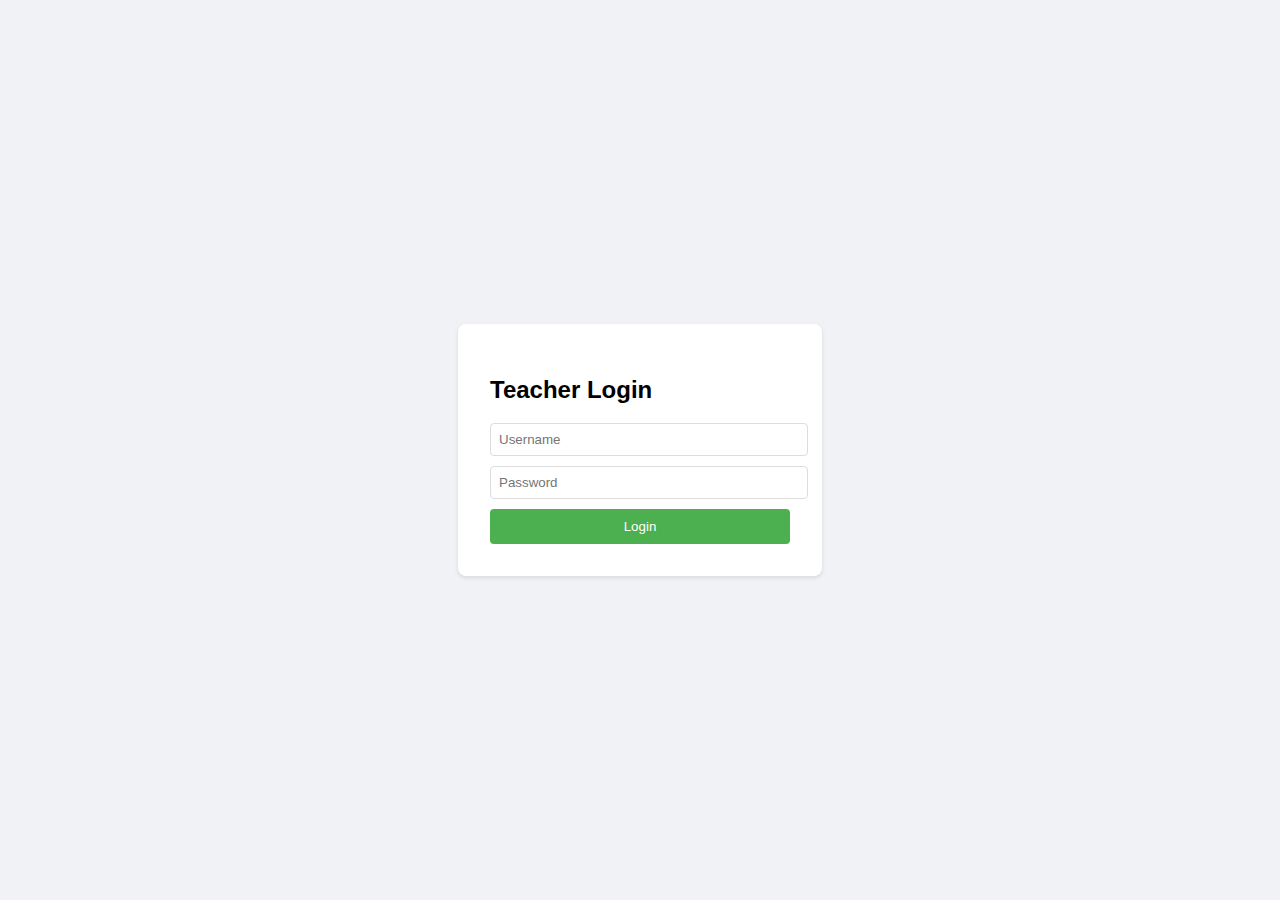
<file: SURVEY/index.html>
<!DOCTYPE html>
<html>

<head>
    <title>School Login System</title>
    <link href="style.css" rel="stylesheet" type="text/css" />
</head>

<body>
    <div id="loginContainer" class="login-container">
        <h2>Teacher Login</h2>
        <form id="loginForm" onsubmit="return login(event)">
            <input type="text" id="username" placeholder="Username" required>
            <input type="password" id="password" placeholder="Password" required>
            <button type="submit">Login</button>
        </form>
    </div>
    <div id="dashboardContainer" class="container" style="display: none;">
        <div class="header">
            <h1>Welcome, <span id="teacherName"></span></h1>
            <button onclick="logout()">Logout</button>
        </div>
        <div id="studentTables"></div>
    </div>
    <script src="script.js"></script>
</body>

</html>
</file>
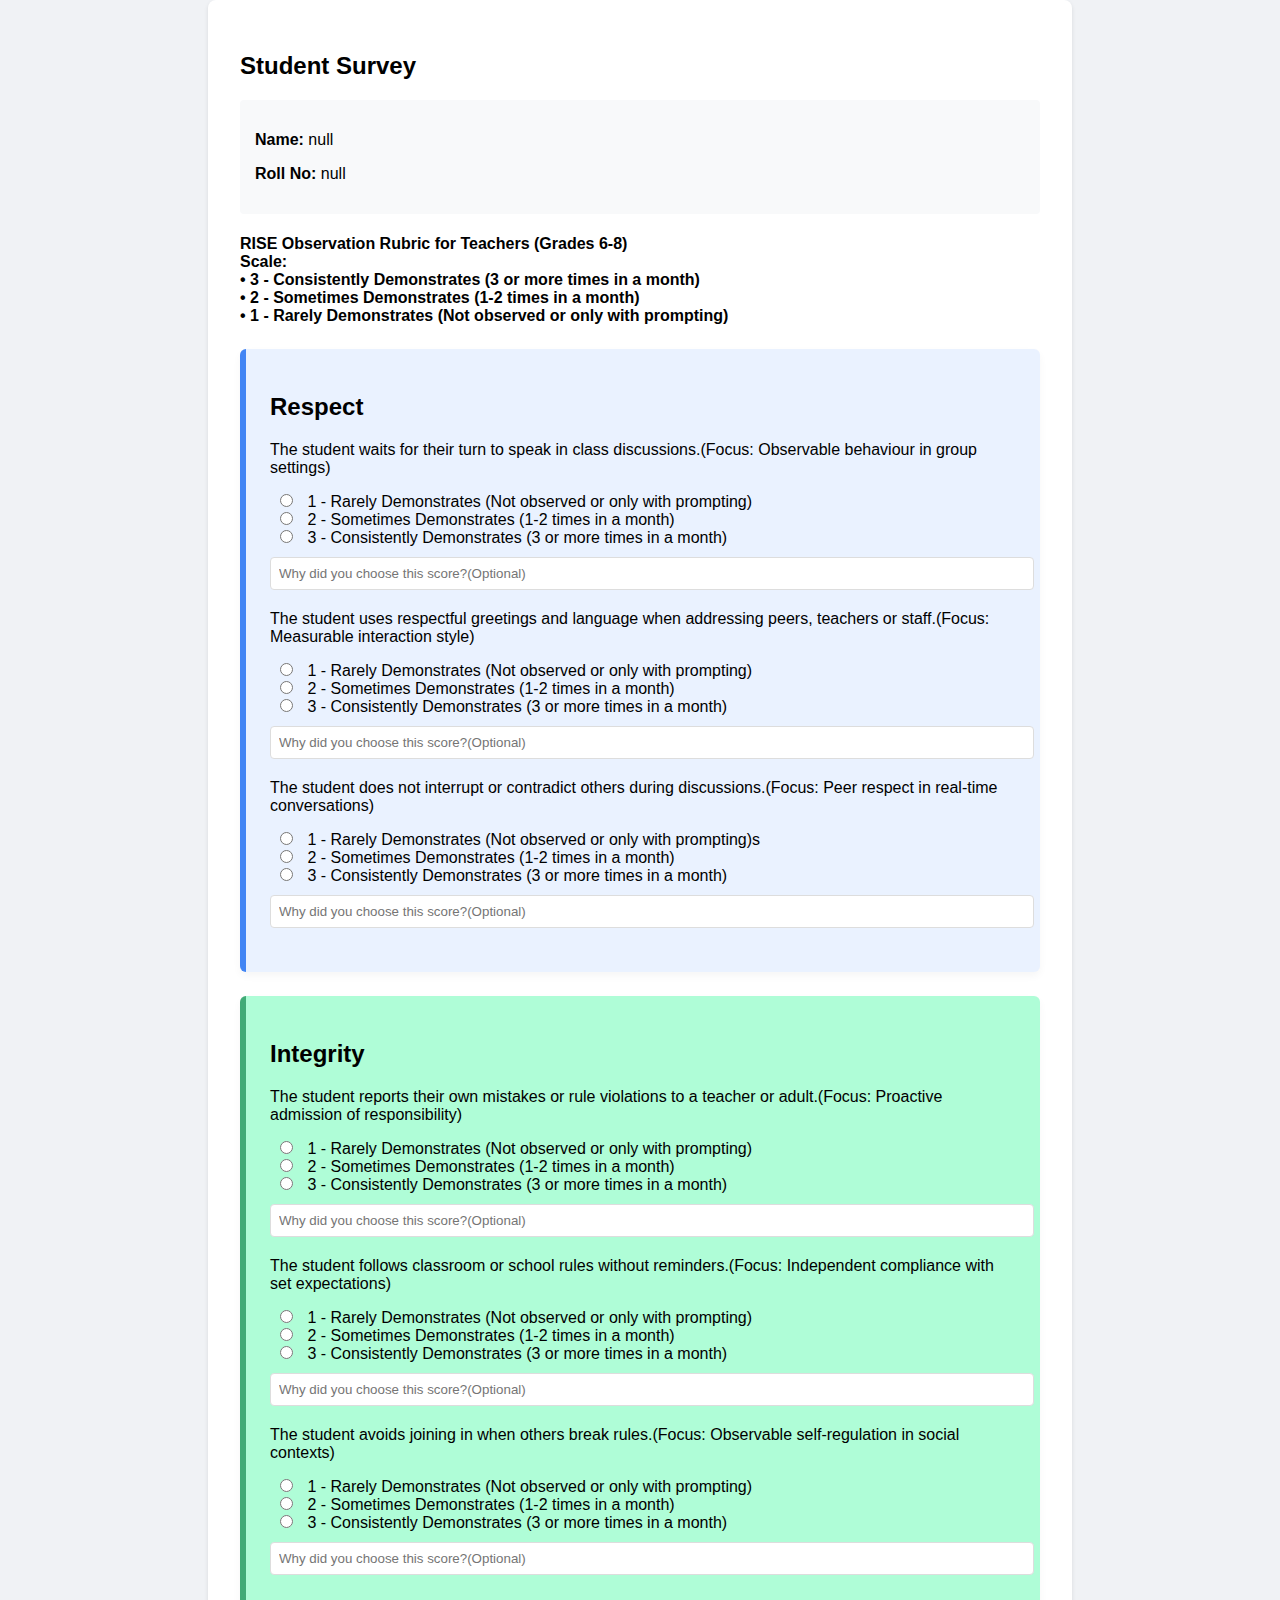
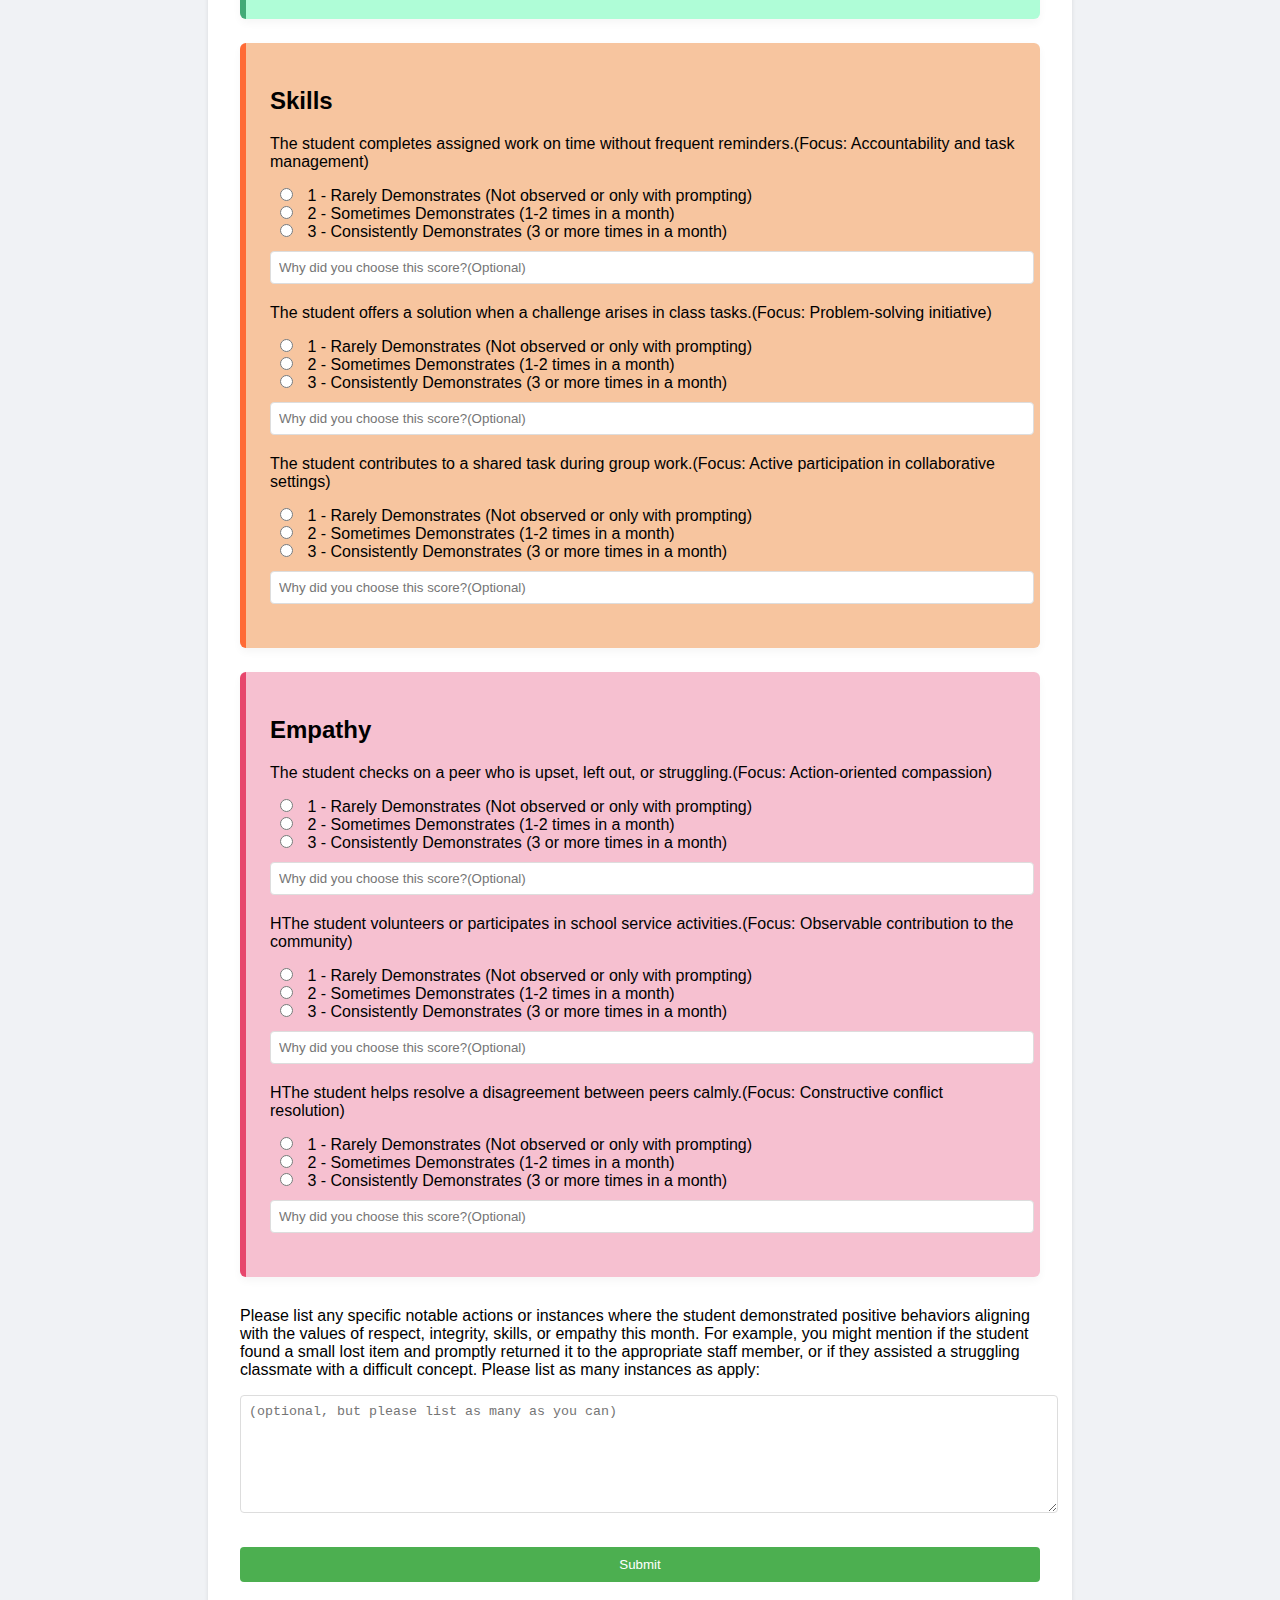
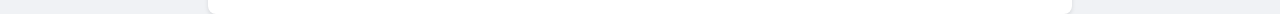
<file: SURVEY/Survey.html>
<!DOCTYPE html>
<html>

<head>
    <title>Student Survey</title>
    <link href="style.css" rel="stylesheet" type="text/css" />
</head>

<body>
    <div class="container">
        <h2>Student Survey</h2>
        <div id="studentInfo"></div>
        <form id="surveyForm" onsubmit="return submitSurvey(event)">
            <div class="question">

                <h4>
                    
                    RISE Observation Rubric for Teachers (Grades 6-8)<br>
                    Scale:<br>
                    &#x2022;    3 - Consistently Demonstrates (3 or more times in a month)<br>
                    &#x2022;    2 - Sometimes Demonstrates (1-2 times in a month)<br>
                    &#x2022;    1 - Rarely Demonstrates (Not observed or only with prompting)<br>
                </h4>
                
                <div class="highlight-box-respect">
                    
                    <h2>Respect</h2>

                    <p>The student waits for their turn to speak in class discussions.(Focus: Observable behaviour in group settings)</p>
                    <div class="radio-group">
                        <input type="radio" name="q1" value="1" required> 1 - Rarely Demonstrates (Not observed or only with prompting) <br>
                        <input type="radio" name="q1" value="2"> 2 - Sometimes Demonstrates (1-2 times in a month) <br>
                        <input type="radio" name="q1" value="3"> 3 - Consistently Demonstrates (3 or more times in a month) <br>
                    </div>
                    <input type="text" class="remarks" placeholder="Why did you choose this score?(Optional)">
                
                    <div class="question">
                        <p>The student uses respectful greetings and language when addressing peers, teachers or staff.(Focus: Measurable interaction style)</p>
                        <div class="radio-group">
                            <input type="radio" name="q2" value="1" required> 1 - Rarely Demonstrates (Not observed or only with prompting) <br>
                            <input type="radio" name="q2" value="2"> 2 - Sometimes Demonstrates (1-2 times in a month) <br>
                            <input type="radio" name="q2" value="3"> 3 - Consistently Demonstrates (3 or more times in a month) <br>

                        </div>
                        <input type="text" class="remarks" placeholder="Why did you choose this score?(Optional)">
                    </div>
                    
                    <div class="question">
                        <p>The student does not interrupt or contradict others during discussions.(Focus: Peer respect in real-time conversations)</p>
                        <div class="radio-group">
                            <input type="radio" name="q3" value="1" required> 1 - Rarely Demonstrates (Not observed or only with prompting)s <br>
                            <input type="radio" name="q3" value="2"> 2 - Sometimes Demonstrates (1-2 times in a month)<br>
                            <input type="radio" name="q3" value="3"> 3 - Consistently Demonstrates (3 or more times in a month) <br>

                        </div>
                        <input type="text" class="remarks" placeholder="Why did you choose this score?(Optional)">
                    </div>
            
                </div>
                <div class="highlight-box-integrity">
                    
                    <h2>Integrity</h2>
            
                    <div class="question">
                        <p>The student reports their own mistakes or rule violations to a teacher or adult.(Focus: Proactive admission of responsibility)
                        </p>
                        <div class="radio-group">
                            <input type="radio" name="q4" value="1" required> 1 - Rarely Demonstrates (Not observed or only with prompting) <br>
                            <input type="radio" name="q4" value="2"> 2 - Sometimes Demonstrates (1-2 times in a month) <br>
                            <input type="radio" name="q4" value="3"> 3 - Consistently Demonstrates (3 or more times in a month) <br>

                        </div>
                        <input type="text" class="remarks" placeholder="Why did you choose this score?(Optional)">
                    </div>
                    
                    
                    <div class="question">
                        <p>The student follows classroom or school rules without reminders.(Focus: Independent compliance with set expectations)
                        </p>
                        <div class="radio-group">
                            <input type="radio" name="q5" value="1" required> 1 - Rarely Demonstrates (Not observed or only with prompting) <br>
                            <input type="radio" name="q5" value="2"> 2 - Sometimes Demonstrates (1-2 times in a month) <br>
                            <input type="radio" name="q5" value="3"> 3 - Consistently Demonstrates (3 or more times in a month) <br>

                        </div>
                        <input type="text" class="remarks" placeholder="Why did you choose this score?(Optional)">
                    </div>
                    <div class="question">
                        <p>The student avoids joining in when others break rules.(Focus: Observable self-regulation in social contexts)
                        </p>
                        <div class="radio-group">
                            <input type="radio" name="q6" value="1" required> 1 - Rarely Demonstrates (Not observed or only with prompting) <br>
                            <input type="radio" name="q6" value="2"> 2 - Sometimes Demonstrates (1-2 times in a month) <br>
                            <input type="radio" name="q6" value="3"> 3 - Consistently Demonstrates (3 or more times in a month) <br>

                        </div>
                        <input type="text" class="remarks" placeholder="Why did you choose this score?(Optional)">
                    </div>
                </div>
                <div class="highlight-box-skills">
                    
                    <h2>Skills</h2>
                    
                    <div class="question">
                        <p>The student completes assigned work on time without frequent reminders.(Focus: Accountability and task management)
                        </p>
                        <div class="radio-group">
                            <input type="radio" name="q7" value="1" required> 1 - Rarely Demonstrates (Not observed or only with prompting) <br>
                            <input type="radio" name="q7" value="2"> 2 - Sometimes Demonstrates (1-2 times in a month) <br>
                            <input type="radio" name="q7" value="3"> 3 - Consistently Demonstrates (3 or more times in a month)<br>

                        </div>
                        <input type="text" class="remarks" placeholder="Why did you choose this score?(Optional)">
                    </div>
                    <div class="question">
                        <p>The student offers a solution when a challenge arises in class tasks.(Focus: Problem-solving initiative)
                        </p>
                        <div class="radio-group">
                            <input type="radio" name="q8" value="1" required> 1 - Rarely Demonstrates (Not observed or only with prompting) <br>
                            <input type="radio" name="q8" value="2"> 2 - Sometimes Demonstrates (1-2 times in a month) <br>
                            <input type="radio" name="q8" value="3"> 3 - Consistently Demonstrates (3 or more times in a month) <br>

                        </div>
                        
                        <input type="text" class="remarks" placeholder="Why did you choose this score?(Optional)">
                            
                    </div>
                        <div class="question">
                            <p>The student contributes to a shared task during group work.(Focus: Active participation in collaborative settings)</p>
                            <div class="radio-group">
                                <input type="radio" name="q9" value="1" required> 1 - Rarely Demonstrates (Not observed or only with prompting) <br>
                                <input type="radio" name="q9" value="2"> 2 - Sometimes Demonstrates (1-2 times in a month) <br>
                                <input type="radio" name="q9" value="3"> 3 - Consistently Demonstrates (3 or more times in a month) <br>

                            </div>
                            <input type="text" class="remarks" placeholder="Why did you choose this score?(Optional)">
                        </div>
                
                </div>
                
            </div>
            <div class="highlight-box-empathy">
                
                <h2>Empathy</h2>
                
                <div class="question">
                    <p>The student checks on a peer who is upset, left out, or struggling.(Focus: Action-oriented compassion)
                    </p>
                    <div class="radio-group">
                        <input type="radio" name="q10" value="1" required> 1 - Rarely Demonstrates (Not observed or only with prompting) <br>
                        <input type="radio" name="q10" value="2"> 2 - Sometimes Demonstrates (1-2 times in a month) <br>
                        <input type="radio" name="q10" value="3"> 3 - Consistently Demonstrates (3 or more times in a month) <br>

                    </div>
                    <input type="text" class="remarks" placeholder="Why did you choose this score?(Optional)">
                </div>
                <div class="question">
                    <p>HThe student volunteers or participates in school service activities.(Focus: Observable contribution to the community)
                    </p>
                    <div class="radio-group">
                        <input type="radio" name="q11" value="1" required> 1 - Rarely Demonstrates (Not observed or only with prompting) <br>
                        <input type="radio" name="q11" value="2"> 2 - Sometimes Demonstrates (1-2 times in a month) <br>
                        <input type="radio" name="q11" value="3"> 3 - Consistently Demonstrates (3 or more times in a month) <br>

                    </div>
                    <input type="text" class="remarks" placeholder="Why did you choose this score?(Optional)">
                </div>
                <div class="question">
                    <p>HThe student helps resolve a disagreement between peers calmly.(Focus: Constructive conflict resolution)
                    </p>
                    <div class="radio-group">
                        <input type="radio" name="q12" value="1" required> 1 - Rarely Demonstrates (Not observed or only with prompting) <br>
                        <input type="radio" name="q12" value="2"> 2 - Sometimes Demonstrates (1-2 times in a month) <br>
                        <input type="radio" name="q12" value="3"> 3 - Consistently Demonstrates (3 or more times in a month) <br>

                    </div>
                    <input type="text" class="remarks" placeholder="Why did you choose this score?(Optional)">
                </div>
            </div>
            <div class="comments-section">
                <p>Please list any specific notable actions or instances where the student demonstrated positive
                    behaviors aligning with the values of respect, integrity, skills, or empathy this month. For
                    example, you might mention if the student found a small lost item and promptly returned it to the
                    appropriate staff member, or if they assisted a struggling classmate with a difficult concept.
                    Please list as many instances as apply:
                </p>
                <textarea placeholder="(optional, but please list as many as you can)" required></textarea>
            </div>
            <button type="submit">Submit</button>
        </form>
    </div>
    <script>
        window.onload = function () {
            const params = new URLSearchParams(window.location.search);
            const studentInfo = document.getElementById('studentInfo');
            studentInfo.innerHTML = `
                <p><strong>Name:</strong> ${params.get('name')}</p>
                <p><strong>Roll No:</strong> ${params.get('rollNo')}</p>
            `;
        };

        function submitSurvey(event) {
            event.preventDefault();

            const params = new URLSearchParams(window.location.search);
            const studentName = params.get('name');
            const rollNo = params.get('rollNo');

            const answers = [];
            const remarks = [];
            for (let i = 1; i <= 12; i++) {
                answers.push(document.querySelector(`input[name="q${i}"]:checked`)?.value || '');
                const remarkInput = document.querySelectorAll('.remarks')[i - 1];
                remarks.push(remarkInput?.value || '');
            }

            const comments = document.querySelector('textarea').value;
            const timestamp = new Date().toISOString();
            const teacherName = localStorage.getItem('currentTeacher') ?
                JSON.parse(localStorage.getItem('currentTeacher')).name : '';

            const data = {
                timestamp,
                teacherName,
                studentName,
                rollNo,
                answers,
                remarks,
                comments
            };

            console.log(data);

            fetch('https://script.google.com/macros/s/AKfycbypqbKP1WRAFXwYnAHRLLFEnsdd1S2GR4SWu1yyoEV9TqB83F68OHX9xsl6_lbxeUxS/exec', {
                method: 'POST',
                mode: 'no-cors',
                headers: {
                    'Content-Type': 'application/json',
                },
                body: JSON.stringify(data)
            })
            .then(() => {
                const progressStatus = JSON.parse(localStorage.getItem('surveyProgress') || '{}');
                const teacherData = JSON.parse(localStorage.getItem('currentTeacher') || '{}');
                const key = `${teacherData.username}_${studentName}`;

                // Increment submission count
                progressStatus[key] = (progressStatus[key] || 0) + 1;
                localStorage.setItem('surveyProgress', JSON.stringify(progressStatus));

                alert('Survey submitted successfully!');
                window.location.href = 'index.html';
            })
            .catch(error => {
                console.error('Error:', error);
                alert('Failed to submit survey. Please try again.');
            });

            return false;
        }
    </script>
</body>

</html>
</file>
<file: SURVEY/style.css>
body {
    font-family: Arial, sans-serif;
    margin: 0;
    padding: 0;
    display: flex;
    justify-content: center;
    align-items: center;
    min-height: 100vh;
    background-color: #f0f2f5;
}

.login-container {
    background: white;
    padding: 2rem;
    border-radius: 8px;
    box-shadow: 0 2px 4px rgba(0, 0, 0, 0.1);
    width: 300px;
}

.container {
    background: white;
    padding: 2rem;
    border-radius: 8px;
    box-shadow: 0 2px 4px rgba(0, 0, 0, 0.1);
    width: 80%;
    max-width: 800px;
}

input {
    display: block;
    width: 100%;
    margin: 10px 0;
    padding: 8px;
    border: 1px solid #ddd;
    border-radius: 4px;
}

button {
    width: 100%;
    padding: 10px;
    background: #4CAF50;
    color: white;
    border: none;
    border-radius: 4px;
    cursor: pointer;
}

.header {
    display: flex;
    justify-content: space-between;
    align-items: center;
    margin-bottom: 20px;
}

.header button {
    width: auto;
    padding: 8px 16px;
}

table {
    width: 100%;
    border-collapse: collapse;
    margin-top: 20px;
}

.progress-bar-container {
    width: 100%;
    background-color: #eee;
    border-radius: 8px;
    overflow: hidden;
    height: 20px;
  }
  
  .progress-bar {
    height: 100%;
    transition: width 0.3s ease-in-out;
  }
  
  .progress-bar.yellow {
    background-color: #f4d03f;
  }
  
  .progress-bar.blue {
    background-color: #5dade2;
  }
  
  .progress-bar.green {
    background-color: #58d68d;
  }
  
  .progress-bar.red {
    background-color: #e74c3c;
  }
  

th, td {
    padding: 12px;
    text-align: left;
    border-bottom: 1px solid #ddd;
}

h2 {
    margin-top: 20px;
}

.question {
    margin: 20px 0;
}

.radio-group {
    margin: 10px 0;
}

.radio-group input {
    display: inline;
    width: auto;
    margin: 0 10px;
}

#studentInfo {
    margin: 20px 0;
    padding: 15px;
    background: #f8f9fa;
    border-radius: 4px;
}

.remarks {
    width: 100%;
    margin-top: 10px;
    padding: 8px;
    border: 1px solid #ddd;
    border-radius: 4px;
}

.comments-section {
    margin: 30px 0;
}

.comments-section textarea {
    width: 100%;
    height: 100px;
    padding: 8px;
    border: 1px solid #ddd;
    border-radius: 4px;
    resize: vertical;
}

.highlight-box-respect {
    width: 100%;
    background-color: #eaf2ff; /* light blue background */
    padding: 24px;
    margin: 24px 0;
    position: relative;
    font-family: 'Segoe UI', Tahoma, Geneva, Verdana, sans-serif;
    border-left: 6px solid #4285f4; /* Google-style blue */
    border-radius: 6px;
    box-sizing: border-box;
    box-shadow: 0 4px 8px rgba(0, 0, 0, 0.04);
}

.highlight-box-integrity {
    width: 100%;
    background-color: #AFFDD7; /* Aquamarine */
    padding: 24px;
    margin: 24px 0;
    position: relative;
    font-family: 'Segoe UI', Tahoma, Geneva, Verdana, sans-serif;
    border-left: 6px solid #41AB77; /* Jade */
    border-radius: 6px;
    box-sizing: border-box;
    box-shadow: 0 4px 8px rgba(0, 0, 0, 0.04);
}

.highlight-box-skills {
    width: 100%;
    background-color: #F7C59F; /* Peach */
    padding: 24px;
    margin: 24px 0;
    position: relative;
    font-family: 'Segoe UI', Tahoma, Geneva, Verdana, sans-serif;
    border-left: 6px solid #FF6B35; /* Orange-Crayols */
    border-radius: 6px;
    box-sizing: border-box;
    box-shadow: 0 4px 8px rgba(0, 0, 0, 0.04);
}

.highlight-box-empathy {
    width: 100%;
    background-color: #F6C0D0; /* Orchid Pink */
    padding: 24px;
    margin: 24px 0;
    position: relative;
    font-family: 'Segoe UI', Tahoma, Geneva, Verdana, sans-serif;
    border-left: 6px solid #E7466C; /* Cerils */
    border-radius: 6px;
    box-sizing: border-box;
    box-shadow: 0 4px 8px rgba(0, 0, 0, 0.04);
}

.options-container {
  display: flex;
  flex-wrap: wrap;
  gap: 1rem;
  margin: 1rem 0;
}
</file>
